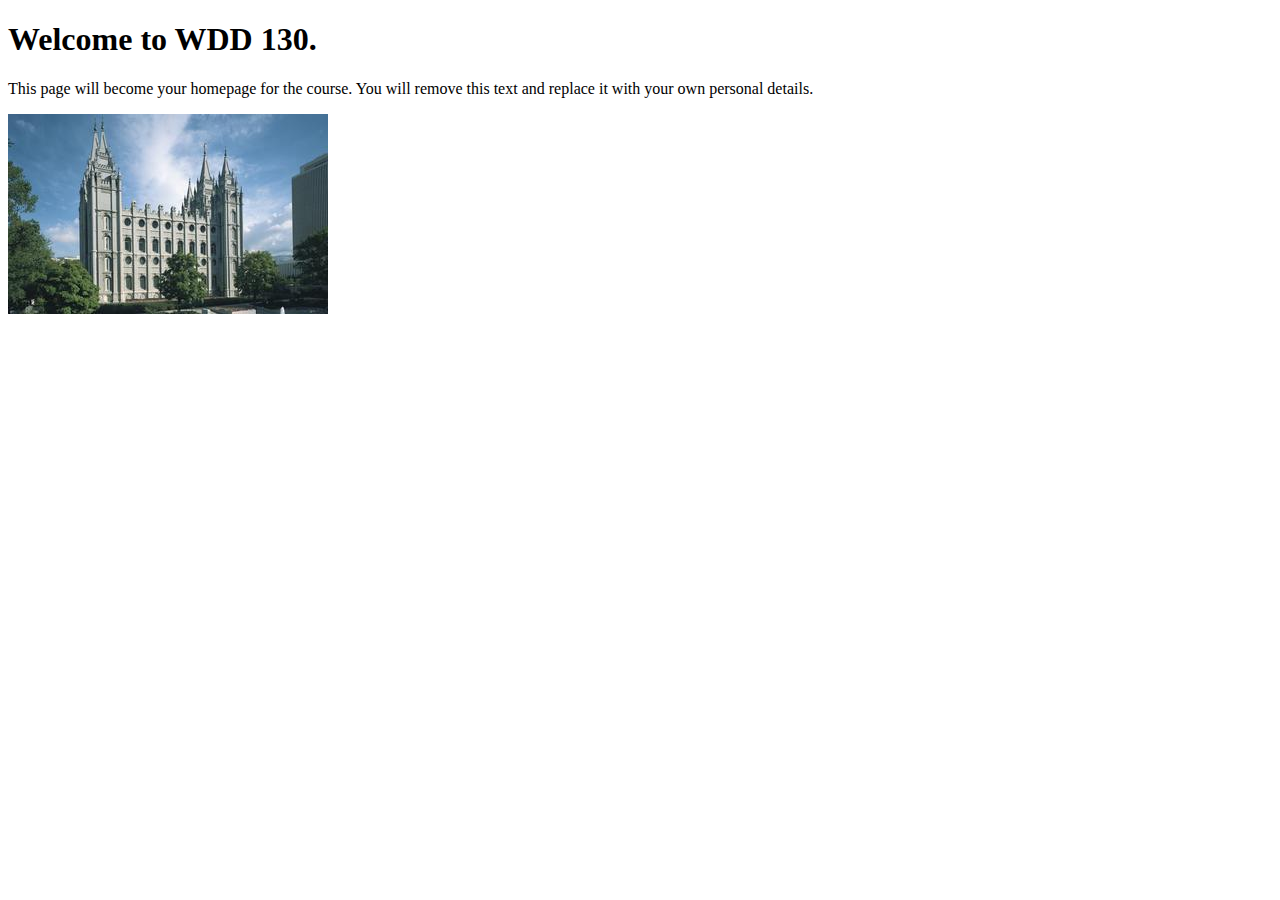
<file: index.html>
<!DOCTYPE html>
<html lang="en">
<head>
    <meta charset="UTF-8">
    <meta name="viewport" content="width=device-width, initial-scale=1.0">
    <title>WDD 130 | Personal Homepage</title>
</head>
<body>
    <h1>Welcome to WDD 130.</h1>
    <p>This page will become your homepage for the course. You will remove this text and replace it with your own personal details.</p>

    <img src="images/salt-lake-temple.jpg" alt="The Salt Lake Temple.">
</body>
</html>
</file>
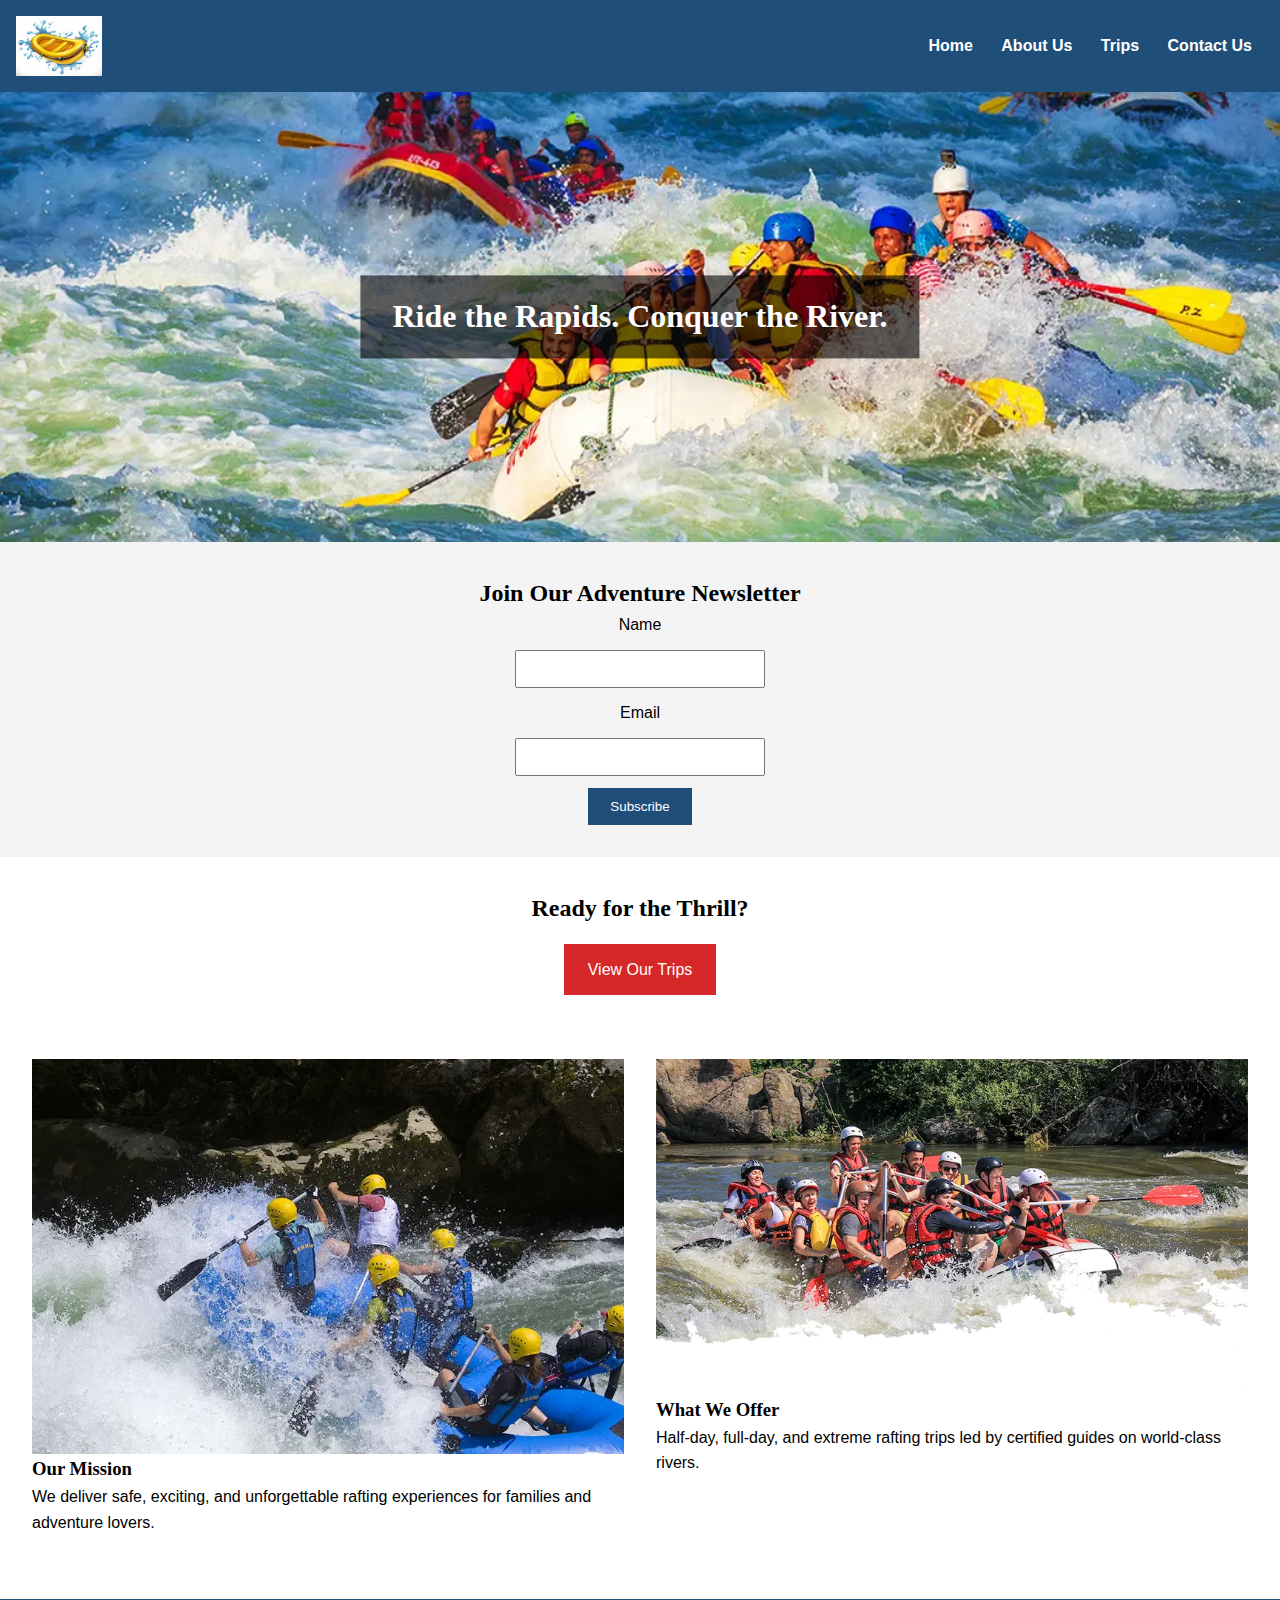
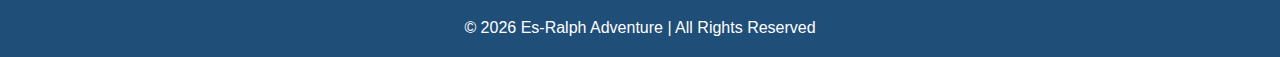
<file: wwr/index.html>
<!DOCTYPE html>
<html lang="en">

<head>
    <meta charset="UTF-8">
    <meta name="description" content="Experience thrilling white water rafting adventures with expert guides in Ghana.">
    <meta name="viewport" content="width=device-width, initial-scale=1.0">
    <title>Home | Es-Ralph Adventure</title>
    <link rel="stylesheet" href="styles/rafting.css">
</head>

<body>

    <header>
        <img src="images/logo.webp" alt="Es-Ralph Adventure Logo">
        <nav>
            <a href="index.html">Home</a>
            <a href="about.html">About Us</a>
            <a href="trips.html">Trips</a>
            <a href="contact.html">Contact Us</a>
        </nav>
    </header>

    <main>

        <section class="hero">
            <img src="images/adventure.webp" alt="White water rafting team riding rapids">
            <h1>Ride the Rapids. Conquer the River.</h1>
        </section>

        <section class="newsletter">
            <h2>Join Our Adventure Newsletter</h2>
            <form action="#" method="post">
                <label for="name">Name</label>
                <input type="text" id="name" name="name" required>

                <label for="email">Email</label>
                <input type="email" id="email" name="email" required>

                <button type="submit">Subscribe</button>
            </form>
        </section>

        <section class="cta">
            <h2>Ready for the Thrill?</h2>
            <a href="trips.html" class="btn">View Our Trips</a>
        </section>

        <section class="grid-content">
            <div>
                <img src="images/adventure4.webp" alt="Professional rafting team paddling">
                <h3>Our Mission</h3>
                <p>We deliver safe, exciting, and unforgettable rafting experiences for families and adventure lovers.
                </p>
            </div>

            <div>
                <img src="images/adventure5.webp" alt="Rafting through scenic river valley">
                <h3>What We Offer</h3>
                <p>Half-day, full-day, and extreme rafting trips led by certified guides on world-class rivers.</p>
            </div>
        </section>

    </main>

    <footer>
        <p>&copy; 2026 Es-Ralph Adventure | All Rights Reserved</p>
    </footer>

</body>

</html>
</file>
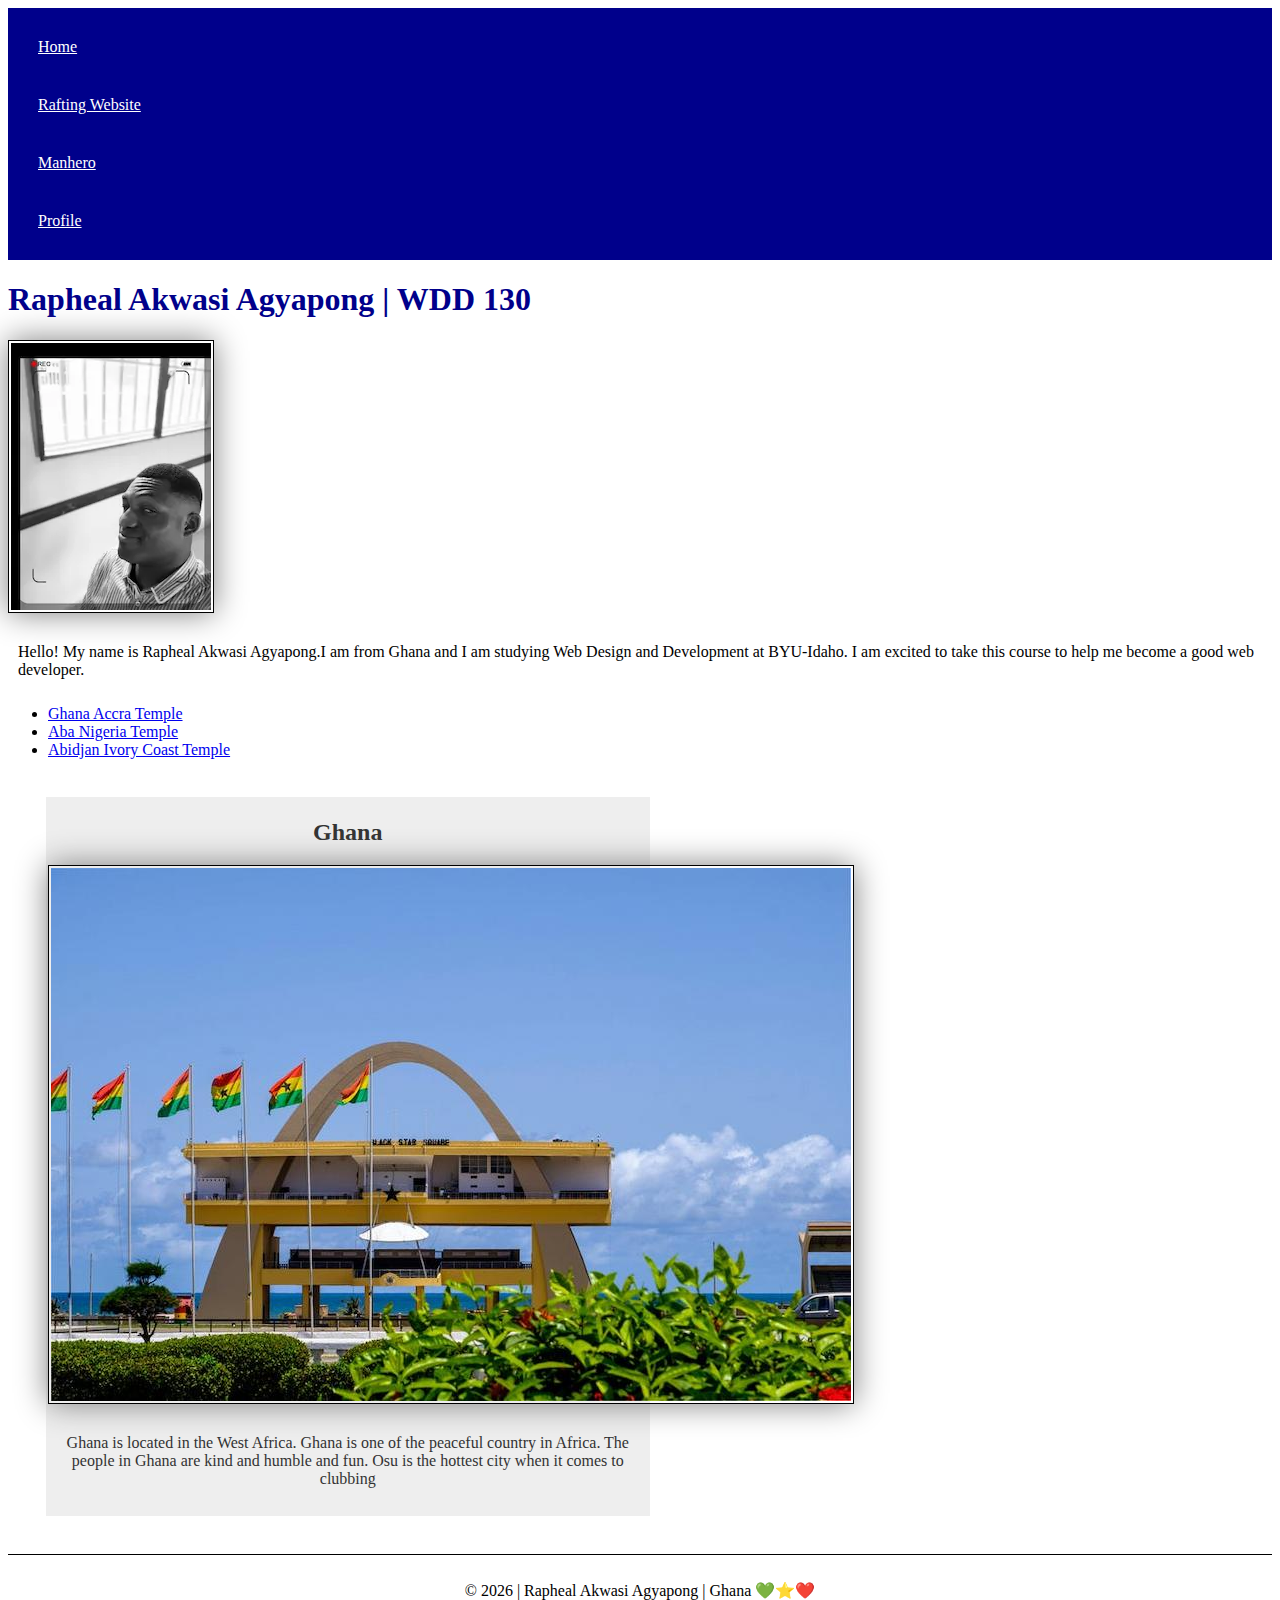
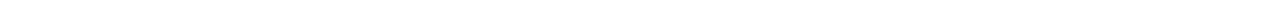
<file: Practicals.html>
<!--24 January 2026-->
<!DOCTYPE html>
<html lang="en">

<head>
    <meta charset="UTF-8">
    <meta name="viewport" content="width=device-width, initial-scale=1.0">
    <title>Rapheal Akwasi Agyapong | WDD 130</title>
    <meta name="description" content="Rapheal Akwasi Agyapong's BYU-Idaho WDD130 course home page">
    <meta name="author" content="Rapheal Akwasi Agyapong">
    <link rel="stylesheet" href="styles/styles.css">
</head>

<body>
    <header>
        <nav>
            <a href="#">Home</a>
            <a href="wwr/">Rafting Website</a>
            <a href="wwr/site-plan-rafting.html">Manhero</a>
            <a href="https://linkedin.com">Profile</a>
        </nav>
    </header>

    <div class="grid">

        <main>
            <h1>Rapheal Akwasi Agyapong | WDD 130</h1>
            <img src="images/profile.webp" alt="Hello, My name is Rapheal Akwasi Agyapong">
            <p>Hello! My name is Rapheal Akwasi Agyapong.I am from Ghana and I am studying Web Design and Development at
                BYU-Idaho.
                I am excited to take this course to help me become a good web developer.</p>
            <ul class="box indent">
                <li><a href="https://www.churchofjesuschrist.org/imgs/7cf8e8b9e5a5a1f379d4e2c9bc2166f9c6007aca/full/640%2C/0/default"
                        target="_blank">Ghana Accra Temple</a>
                </li>
                <li><a href="https://www.churchofjesuschrist.org/imgs/7210c09be95c4474772ae52e5f31c23c08112784/full/500%2C/0/default"
                        target="_blank">Aba Nigeria Temple</a></li>
                <li><a href="https://www.churchofjesuschrist.org/imgs/bal80d1i45vz2eluh67xvxs09ep6p2m1lfv69t0q/full/500%2C/0/default"
                        target="_blank">Abidjan Ivory Coast Temple</a></li>
            </ul>
        </main>

        <aside class="box">
            <h2>Ghana</h2>
            <img src="images/ghana.jpg" alt="Country in West Africa">
            <p>Ghana is located in the West Africa. Ghana is one of the peaceful country in Africa. The people in Ghana
                are
                kind and humble and fun. Osu is the hottest city when it comes to clubbing </p>

        </aside>
    </div>
    <footer>
        <p>&copy; 2026 | Rapheal Akwasi Agyapong | Ghana 💚⭐❤️</p>
    </footer>
</body>

</html>
</file>
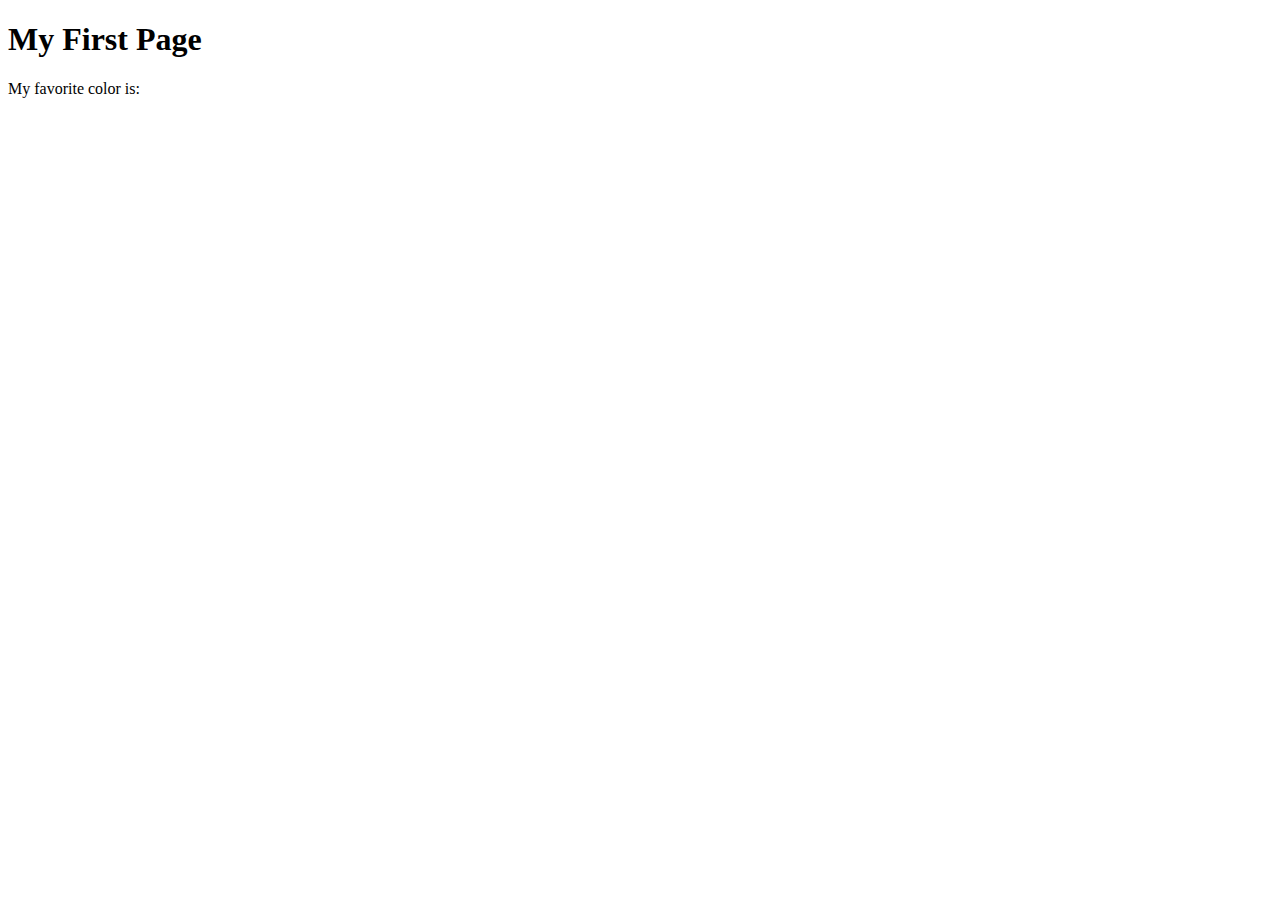
<file: week01/first-page.html>
<!DOCTYPE html>
<html lang="en">
<head>
    <meta charset="UTF-8">
    <meta name="viewport" content="width=device-width, initial-scale=1.0">
    <title>My First Page</title>
</head>
<body>
    <h1>My First Page</h1>
    <p>My favorite color is: </p>
</body>
</html>
</file>
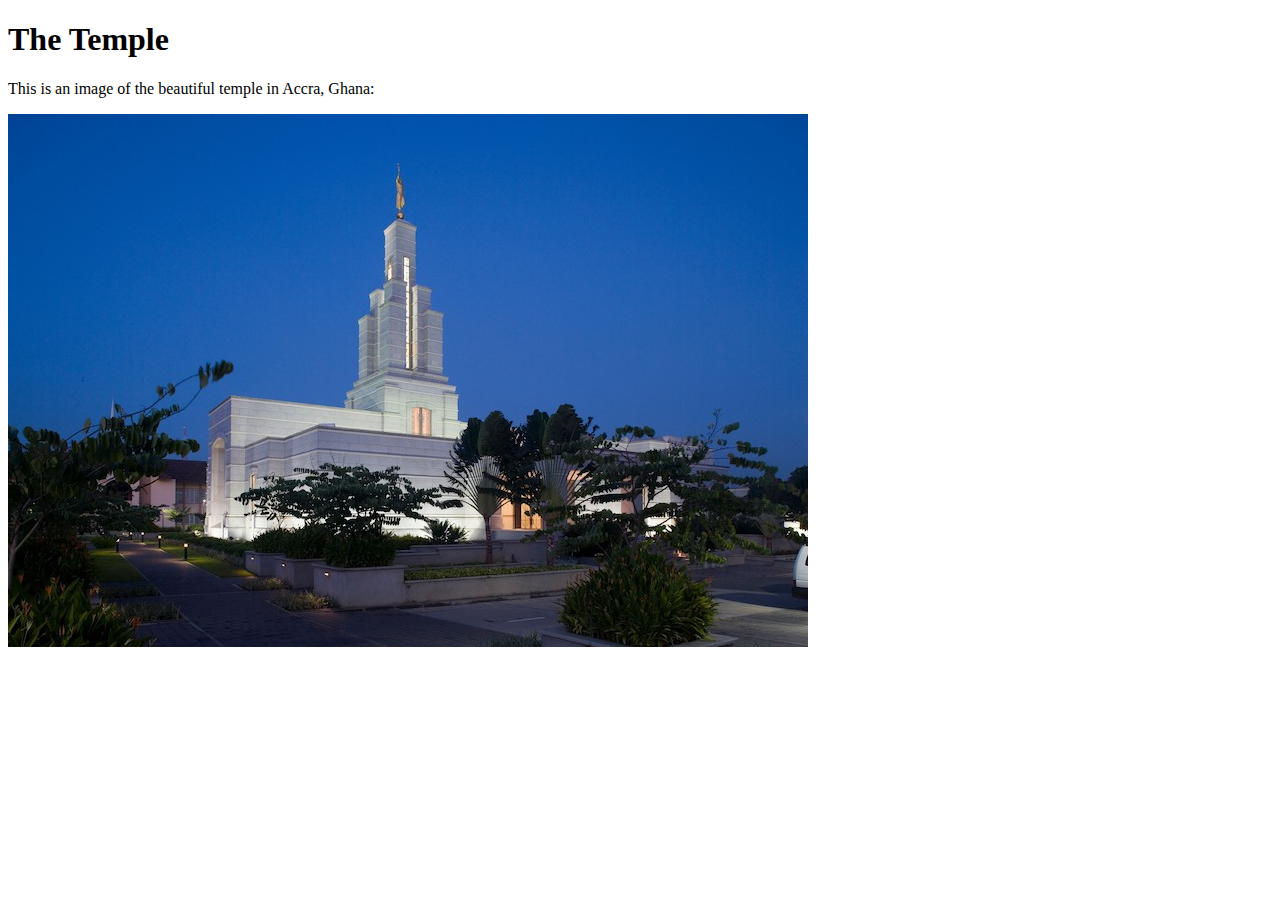
<file: week01/images-solution.html>
<!DOCTYPE html>
<html lang="en">
<head>
    <meta charset="UTF-8">
    <meta name="viewport" content="width=device-width, initial-scale=1.0">
    <title>Temple Image</title>
</head>
<body>
    <h1>The Temple</h1>
    <p>This is an image of the beautiful temple in Accra, Ghana:</p>
    <img src="images/temple-small.jpg" alt="The Accra Ghana Temple">
    
</body>
</html>
</file>
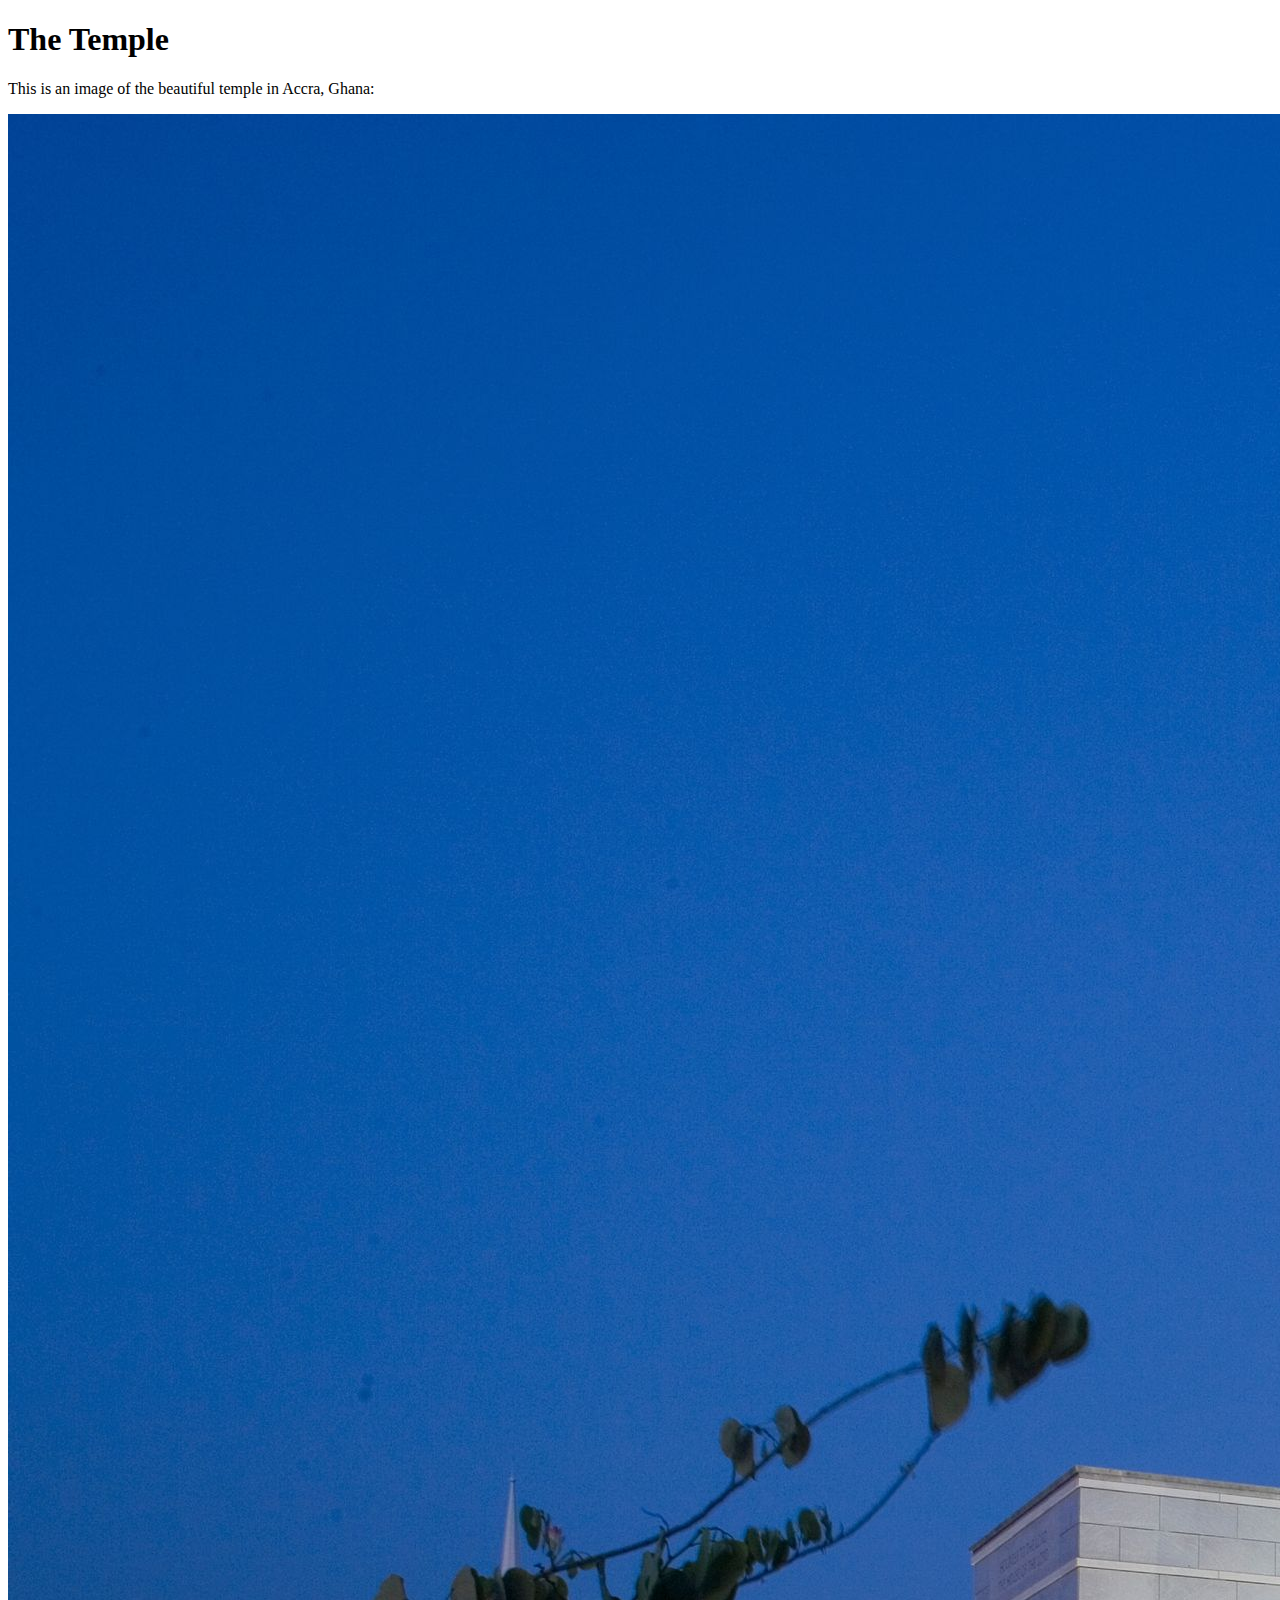
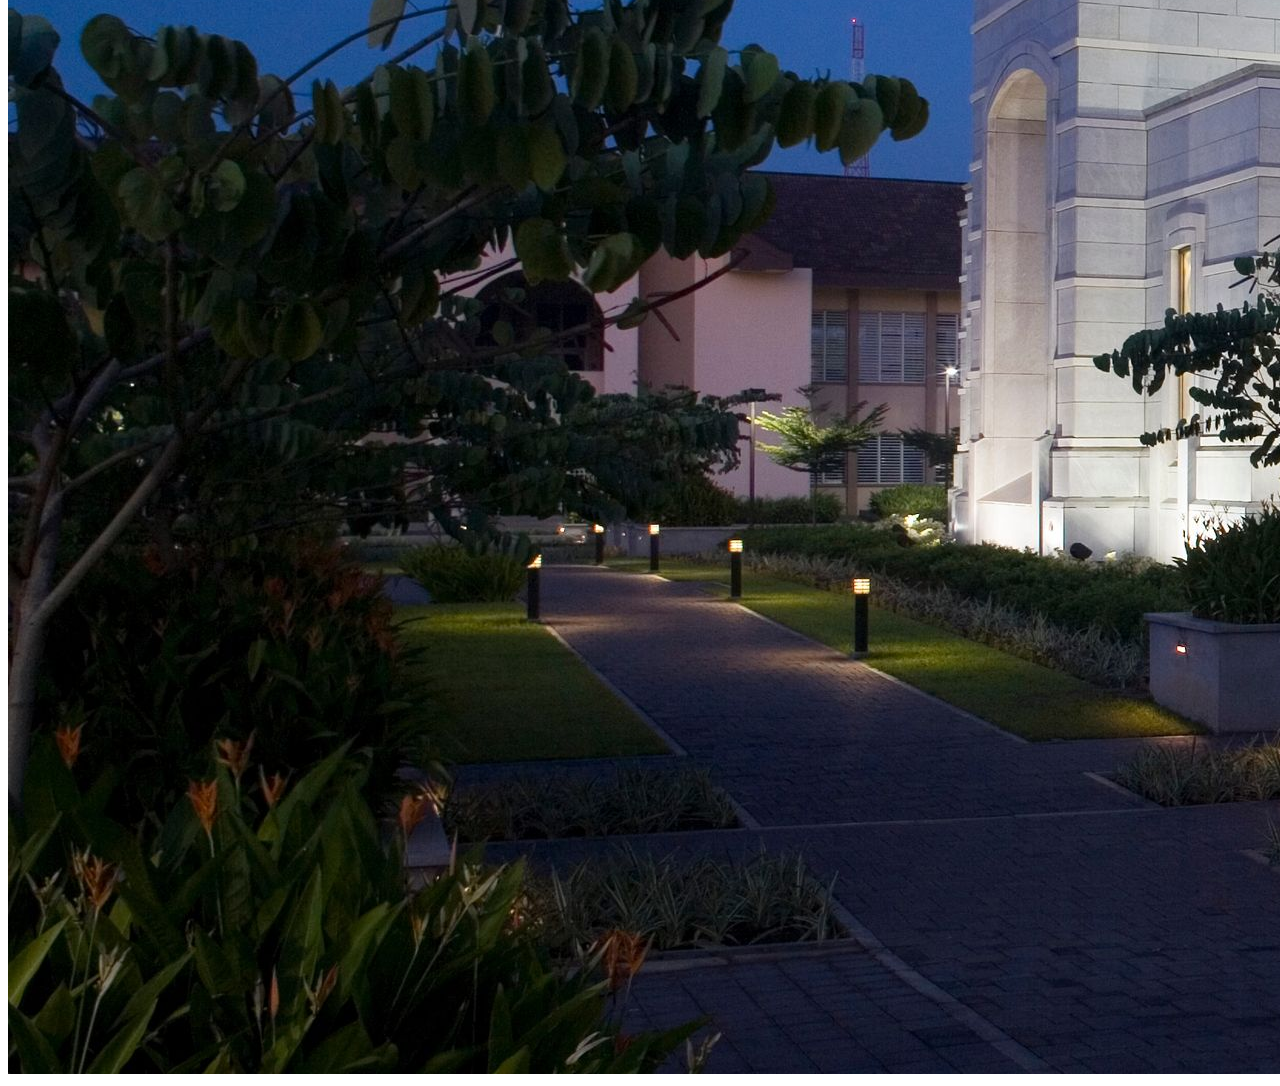
<file: week01/images.html>
<!DOCTYPE html>
<html lang="en">
<head>
    <meta charset="UTF-8">
    <meta name="viewport" content="width=device-width, initial-scale=1.0">
    <title>Temple Image</title>
</head>
<body>
    <h1>The Temple</h1>
    <p>This is an image of the beautiful temple in Accra, Ghana:</p>
    <img src="images/temple-large.jpeg" alt="The Accra Ghana Temple">
    
</body>
</html>
</file>
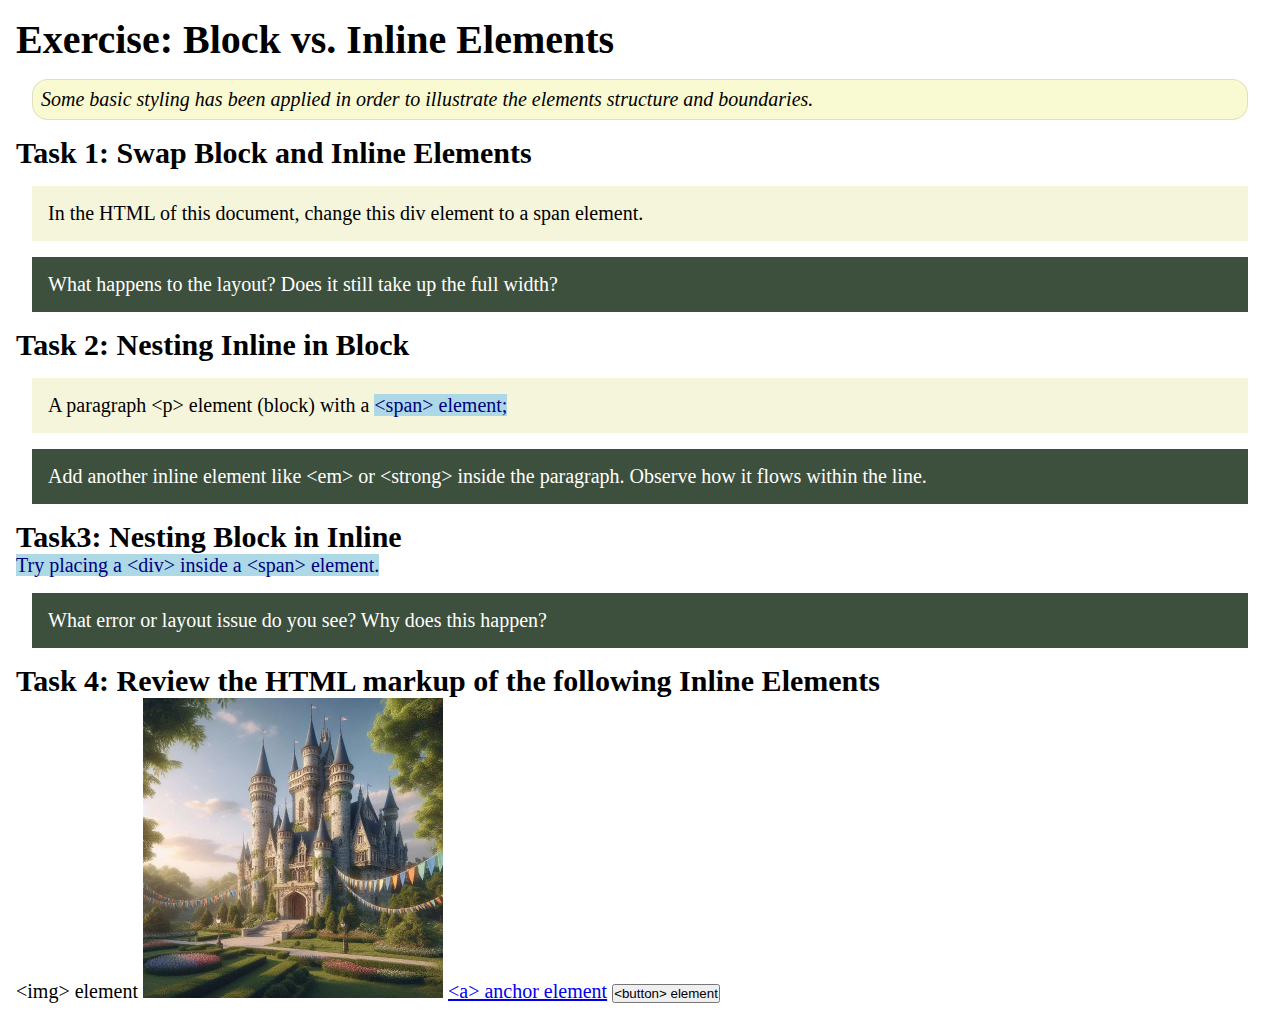
<file: week02/block-vs-inline.html>
<!DOCTYPE html>
<html lang="en">

<head>
    <meta charset="UTF-8">
    <meta name="viewport" content="width=device-width, initial-scale=1.0">
    <title>Exercise: Block vs. Inline Elements</title>
    <link rel="stylesheet" href="styles/block-vs-inline.css">
</head>

<body>
    <main>
        <h1>Exercise: Block vs. Inline Elements</h1>
        <p class="note">Some basic styling has been applied in order to illustrate the elements structure and
            boundaries.</p>

        <h2>Task 1: Swap Block and Inline Elements</h2>
        <div>In the HTML of this document, change this div element to a span element.</div>

        <p class="question">What happens to the layout? Does it still take up the full width?</p>

        <h2>Task 2: Nesting Inline in Block</h2>
        <p>A paragraph &lt;p&gt; element (block) with a <span>&lt;span&gt; element;</span></p>
        <p class="question">Add another inline element like &lt;em&gt; or &lt;strong&gt; inside the paragraph. Observe
            how it flows within the line.</p>

        <h2>Task3: Nesting Block in Inline</h2>
        <span>Try placing a &lt;div&gt; inside a &lt;span&gt; element.</span>
            <p class="question">What error or layout issue do you see? Why does this happen?</p>


            <h2>Task 4: Review the HTML markup of the following Inline Elements</h2>
        &lt;img&gt; element
        <img src="images/castle.webp" alt="placeholder image (images are inline)" width="300" height="300">
        <a href="https://churchofjesuschrist.org">&lt;a&gt; anchor element</a>
        <button type="button">&lt;button&gt; element</button>
    </main>
</body>

</html>
</file>
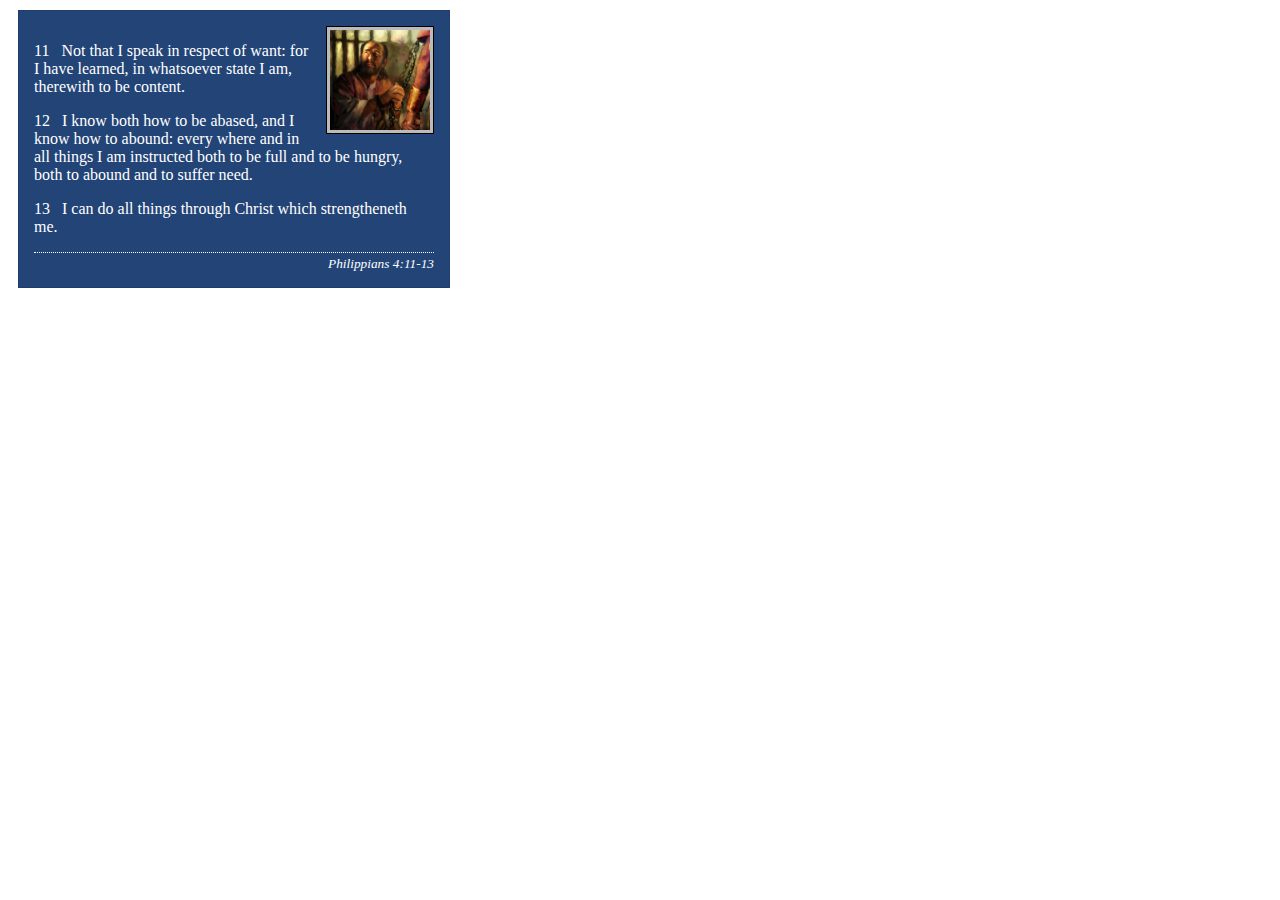
<file: week02/box-model-solution.html>
<!DOCTYPE html>
<html lang="en">
<head>
    <meta charset="UTF-8">
    <meta name="viewport" content="width=device-width, initial-scale=1.0">
    <title>Box Model Activity</title>
    <link rel="stylesheet" href="styles/box-model-solution.css">
</head>
<body>
    <main>
        <div class="callout">
            <img src="images/apostle-paul-imprisoned.webp" alt="Paul the Apostle - Imprisoned in Rome" width="200" height="200">
            <blockquote>
                <p>11 &nbsp; Not that I speak in respect of want: for I have learned, in whatsoever state I am, therewith to be content.</p>
                <p>12 &nbsp; I know both how to be abased, and I know how to abound: every where and in all things I am instructed both to be full and to be hungry, both to abound and to suffer need.</p>
                <p>13 &nbsp; I can do all things through Christ which strengtheneth me.</p>
            </blockquote>
            <cite>Philippians 4:11-13</cite>
        </div>
    </main>
</body>
</html>
</file>
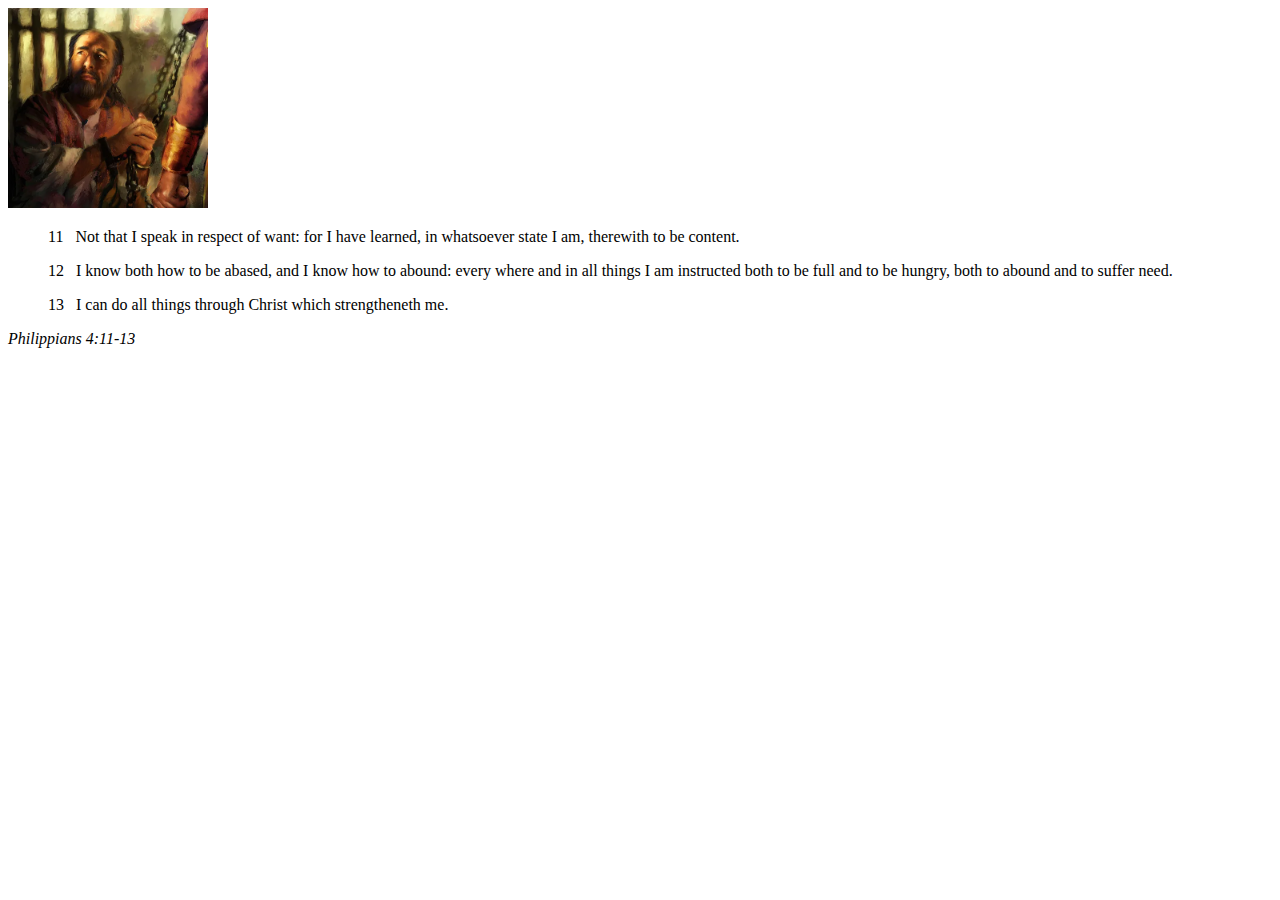
<file: week02/box-model.html>
<!DOCTYPE html>
<html lang="en">
<head>
    <meta charset="UTF-8">
    <meta name="viewport" content="width=device-width, initial-scale=1.0">
    <title>Box Model Activity</title>
</head>
<body>
    <main>
        <div class="callout">
            <img src="images/apostle-paul-imprisoned.webp" alt="Paul the Apostle - Imprisoned in Rome" width="200" height="200">
            <blockquote>
                <p>11 &nbsp; Not that I speak in respect of want: for I have learned, in whatsoever state I am, therewith to be content.</p>
                <p>12 &nbsp; I know both how to be abased, and I know how to abound: every where and in all things I am instructed both to be full and to be hungry, both to abound and to suffer need.</p>
                <p>13 &nbsp; I can do all things through Christ which strengtheneth me.</p>
            </blockquote>
            <cite>Philippians 4:11-13</cite>
        </div>
    </main>
</body>
</html>
</file>
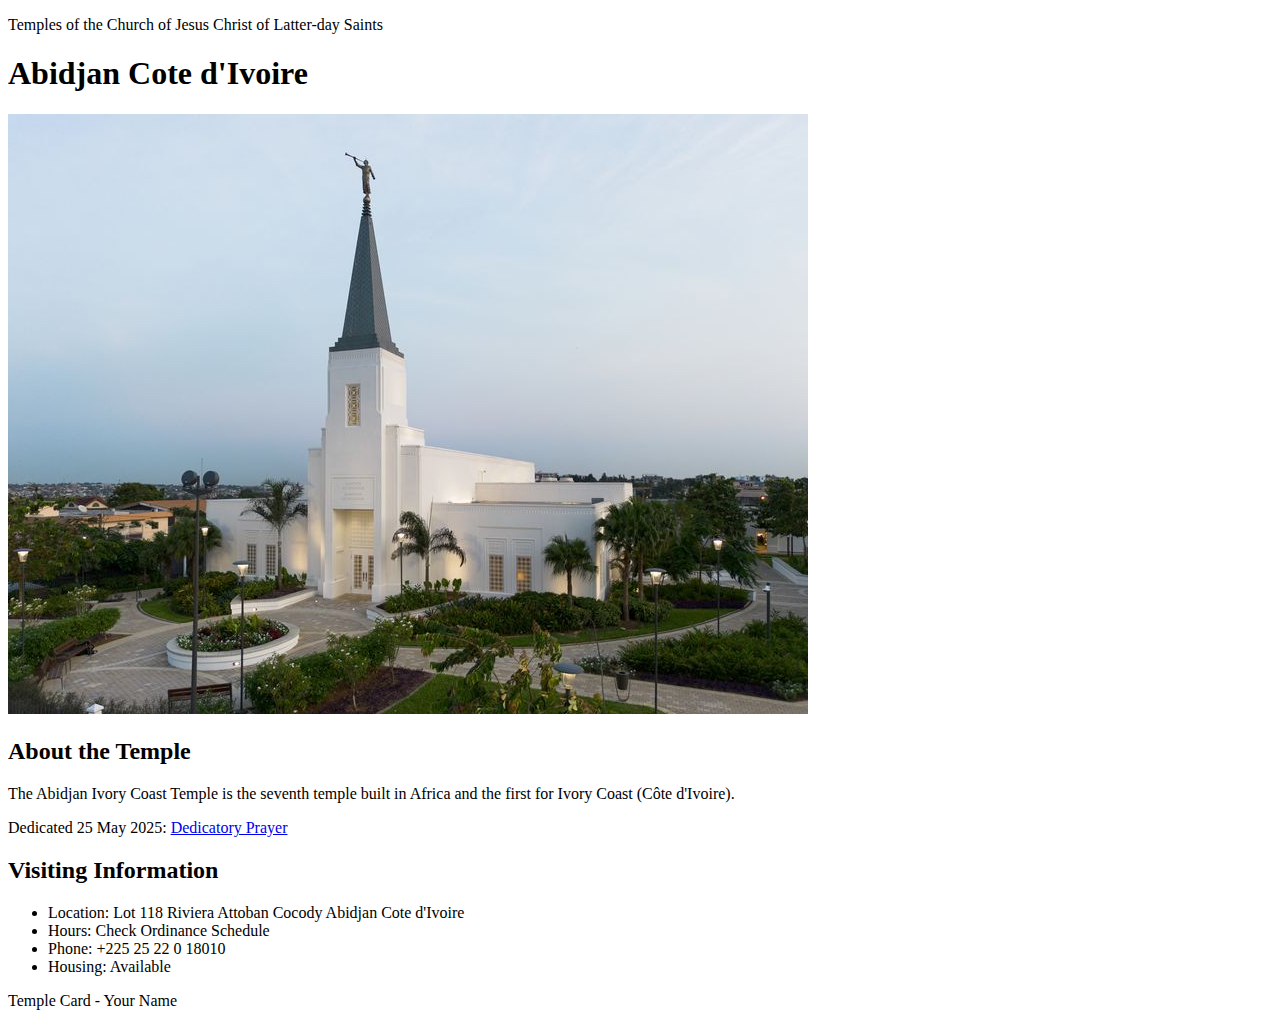
<file: week02/temple.html>
<!DOCTYPE html>
<html lang="en">

<head>
    <meta charset="UTF-8">
    <meta name="viewport" content="width=device-width, initial-scale=1.0">
    <title>Temple Card - Abidjan Cote d'Ivoire</title>
</head>

<body>
    <header>
        <p>Temples of the Church of Jesus Christ of Latter-day Saints</p>
    </header>
    <main>
        <h1>Abidjan Cote d'Ivoire</h1>
        <picture>
            <img src="images/abidjan-ivory-coast.jpeg" alt="Abidjan Cote d'Ivoire Temple">
        </picture>
        <section>
            <h2>About the Temple</h2>
            <p>The Abidjan Ivory Coast Temple is the seventh temple built in Africa and the first for Ivory Coast (Côte
                d'Ivoire).</p>
            <p>Dedicated 25 May 2025: <a
                    href="https://www.churchofjesuschrist.org/temples/dedicatory-prayer/abidjan-ivory-coast-temple/2025-05-25?lang=eng"
                    target="_blank" rel="noopener noreferrer">Dedicatory Prayer</a></p>
        </section>
        <section>
            <h2>Visiting Information</h2>
            <ul>
                <li>Location: Lot 118 Riviera Attoban Cocody Abidjan Cote d'Ivoire</li>
                <li>Hours: Check Ordinance Schedule</li>
                <li>Phone: +225 25 22 0 18010</li>
                <li>Housing: Available</li>
            </ul>
        </section>
    </main>
    <footer>
        <p>Temple Card - Your Name</p>
    </footer>
</body>

</html>
</file>
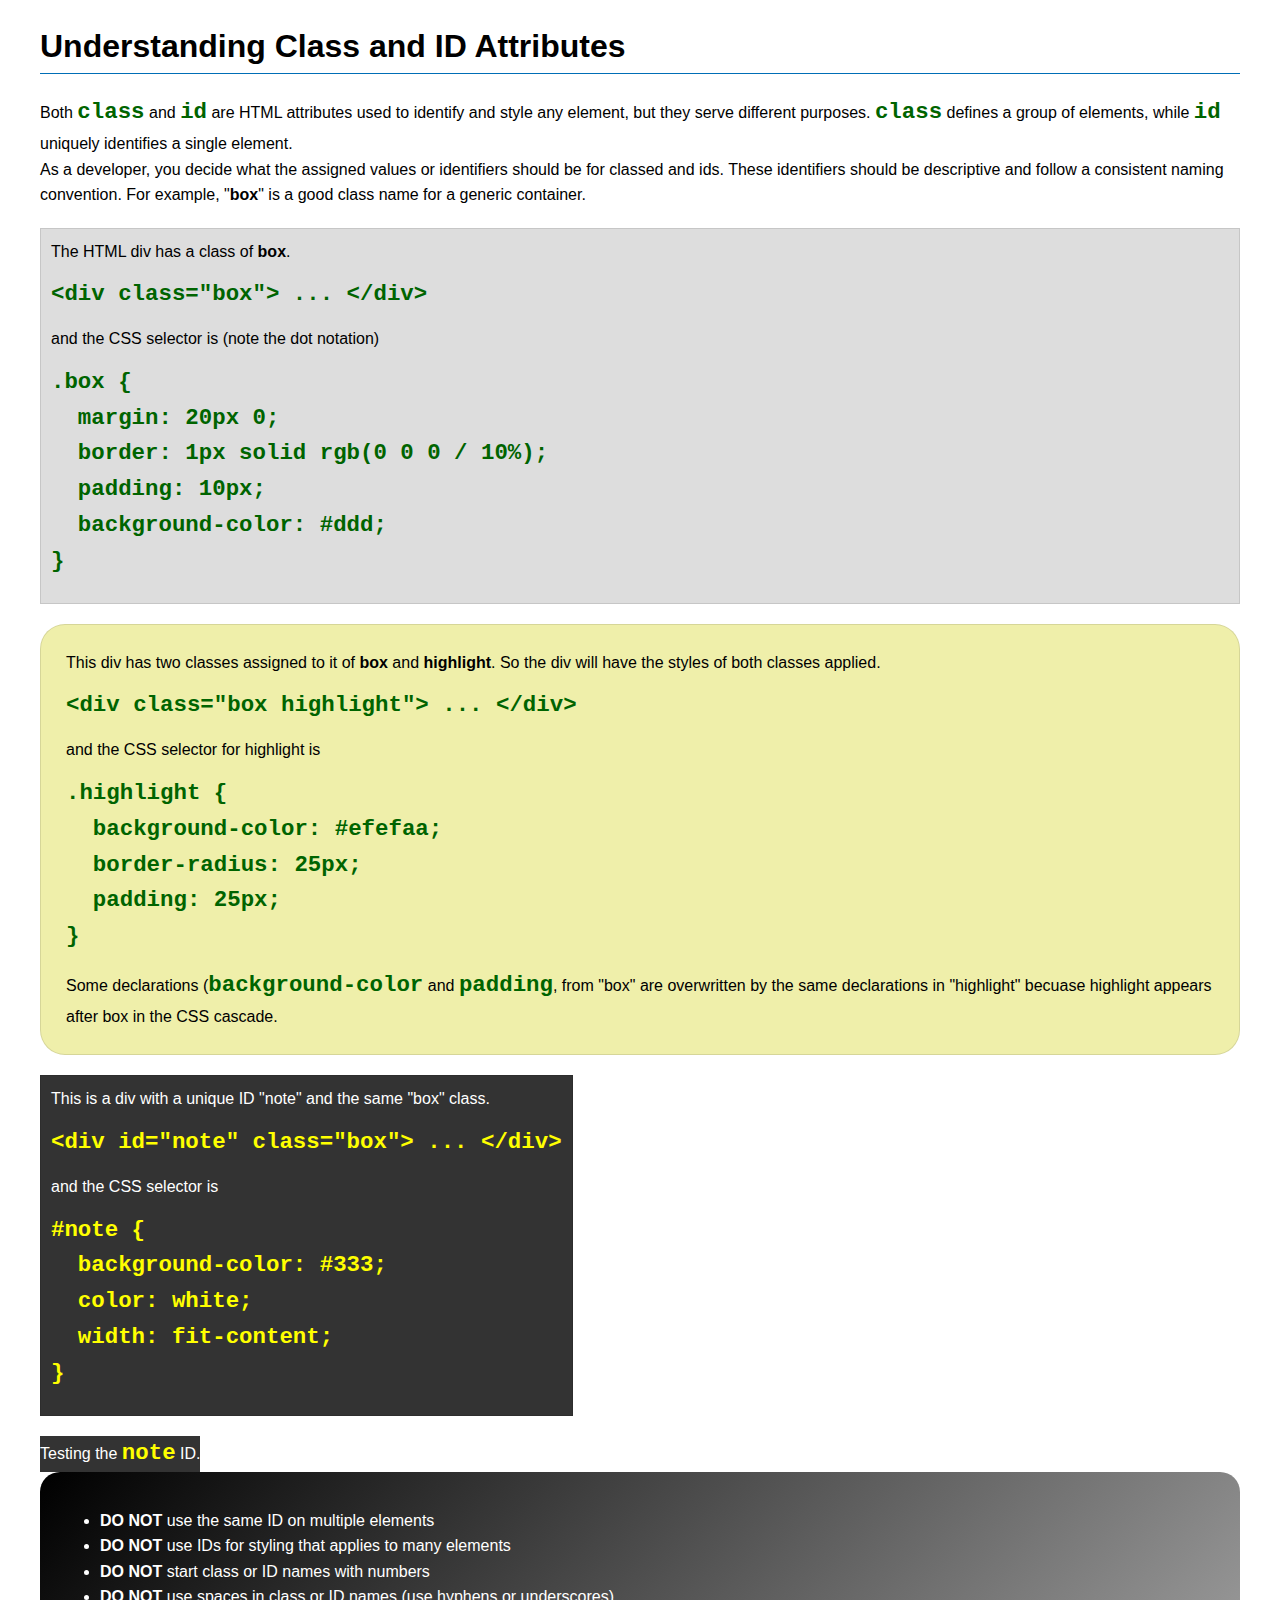
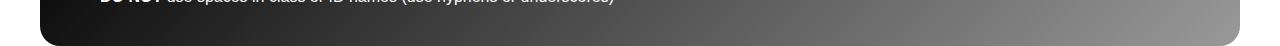
<file: week03/class-and-id.html>
<!DOCTYPE html>
<html lang="en">

<head>
    <meta charset="UTF-8">
    <meta name="viewport" content="width=device-width, initial-scale=1.0">
    <title>Class vs ID Attributes</title>
    <link rel="stylesheet" href="styles/class-and-id.css">
</head>

<body>
    <h1>Understanding Class and ID Attributes</h1>
    <p>Both <code>class</code> and <code>id</code> are HTML attributes used to identify and style any element, but they
        serve different purposes. <code>class</code> defines a group of elements, while <code>id</code> uniquely
        identifies a single element.</p>
    <p>As a developer, you decide what the assigned values or identifiers should be for classed and ids. These
        identifiers should be
        descriptive and follow a consistent naming convention. For example, "<strong>box</strong>" is a good class name
        for a generic container.</p>
    <div class="box">
        <p>The HTML div has a class of <strong>box</strong>.</p>
        <pre><code class="html">&lt;div class="box"&gt; ... &lt;/div&gt;</code></pre>
        and the CSS selector is (note the dot notation)
        <pre><code class="css">.box {
  margin: 20px 0;
  border: 1px solid rgb(0 0 0 / 10%);
  padding: 10px;
  background-color: #ddd; 
}</code></pre>
    </div>

    <div class="box highlight">
        <p>This div has two classes assigned to it of <strong>box</strong> and <strong>highlight</strong>. So the div
            will have the styles of both classes applied.</p>
        <pre><code class="html">&lt;div class="box highlight"&gt; ... &lt;/div&gt;</code></pre>
        and the CSS selector for highlight is
        <pre><code class="css">.highlight {
  background-color: #efefaa;
  border-radius: 25px;
  padding: 25px;
}</code></pre>
<p>Some declarations (<code>background-color</code> and <code>padding</code>, from "box" are overwritten by the same declarations in "highlight" becuase highlight appears after box in the CSS cascade.</p>
    </div>

    <div id="note" class="box">
        <p>This is a div with a unique ID "note" and the same "box" class.</p>
        <pre><code class="html">&lt;div id="note" class="box"&gt; ... &lt;/div&gt;</code></pre>
        and the CSS selector is
        <pre><code class="css">#note {
  background-color: #333;
  color: white;
  width: fit-content;
}</code></pre>
    </div>

    <div id="note">
        <p>Testing the <code>note</code> ID.</p>
    </div>

    <section id="best-practice">
        <ul>
            <li><strong>DO NOT</strong> use the same ID on multiple elements</li>
            <li><strong>DO NOT</strong> use IDs for styling that applies to many elements</li>
            <li><strong>DO NOT</strong> start class or ID names with numbers</li>
            <li><strong>DO NOT</strong> use spaces in class or ID names (use hyphens or underscores)</li>
        </ul>
    </section>




</body>

</html>
</file>
<file: styles/styles.css>
nav{
    background-color: darkblue;
    padding: 10px;

}

nav a{
    color: white;
    display: block;
    padding: 20px;
}

h1{
    color: darkblue;
}

img{
    width: 150;
    height: auto;
    border: 1px solid black;
    padding: 2px;
    box-shadow: 0 0 30px grey;
}
 p{
    padding: 10px;
 }

 aside{
    width: 600px;
    margin: 1cm;
    border: 1px solid rgba;
    padding: 2px;
    background-color: #eee;
    color: #333;
    text-align: center;
 }

 aside img{
    width: 200;
    height: auto;
 }

 footer{
    margin-top: 1em;
    border-top: 1px solid #000;
    text-align: center;
 }
</file>
<file: week02/styles/block-vs-inline.css>
* {
    margin: 0;
    padding: 0;
}

body {
    font-size: 20px;
    margin: 1rem;
}

p,
div {
    background-color: beige;
    margin: 1rem;
    padding: 1rem;
}

span {
    color: navy;
    background-color: lightblue;
}

code {
    margin: 0;
    padding: 0;
    color: green;
    font-size: 1.2rem;
}

.note {
    font-style: italic;
    background-color: lightgoldenrodyellow;
    border-radius: 1rem;
    border: 1px solid rgb(0 0 0 / 10%);
    margin: 1rem;
    padding: .5rem;
}

.question {
    background-color: #3d503d;
    color: #fff;
}
</file>
<file: week02/styles/box-model-solution.css>
.callout {
    max-width: 400px;
    margin: 10px;
    border: 1px solid rgba(0, 0, 0, .1);
    padding: 15px;
    background-color: #247;
    color: #fff;
}

.callout img {
    float: right;
    margin: 0 0 10px 15px;
    border: 1px solid #000;
    padding: 3px;
    background-color: #bbb;
    width: 100px;
    height: auto;

}

blockquote {
    margin: 0;
}

cite {
    display: block;
    border-top: 1px dotted #fff;
    padding-top: 3px;
    text-align: right;
    font-size: smaller;
}
</file>
<file: week03/styles/class-and-id.css>
body {
    font-family: Arial, sans-serif;
    line-height: 1.6;
    margin: 0;
    padding: 0 40px;
}

h1 {
    border-bottom: 1px solid rgb(0 110 182);
    padding-bottom: 0;
}



p {
    margin: 0;
}

code {
    color: darkgreen;
    font-weight: 700;
    font-size: 1.4rem;
}

/* Class examples - can be reused */

.box {
    margin: 20px 0;
    border: 1px solid rgb(0 0 0 / 10%);
    padding: 10px;
    background-color: #ddd; /* this is shorthand for #dddddd */
}

.highlight {
    background-color: #efefaa;
    border-radius: 25px;
    padding: 25px;
}

/* ID examples - should be unique */

#note {
    background-color: #333;
    color: white;
    width: fit-content;
}

#note code {
    color: yellow;
}

#best-practice {
    background: linear-gradient(135deg, #000 0%, #999 100%);
    color: white;
    border-radius: 20px;
    padding: 20px
}
</file>
<file: wwr/styles/rafting.css>
/* RESET */
* {
  margin: 0;
  padding: 0;
  box-sizing: border-box;
}

/* VARIABLES */
:root {
  --primary: #1f4e79;
  --accent: #d62828;
  --light: #ffffff;
  --dark: #000000;
  --overlay: rgba(0,0,0,0.6);
}

/* BASE */
body {
  font-family: Arial, Helvetica, sans-serif;
  line-height: 1.6;
  color: var(--dark);
}

h1, h2, h3 {
  font-family: "Times New Roman", Georgia, serif;
}

img {
  max-width: 100%;
  display: block;
}

/* HEADER */
header {
  display: flex;
  justify-content: space-between;
  align-items: center;
  background: var(--primary);
  padding: 1rem;
}

header img {
  height: 60px;
}

nav a {
  color: var(--light);
  text-decoration: none;
  margin: 0 0.75rem;
  font-weight: bold;
}

nav a:hover {
  text-decoration: underline;
}

/* HERO */
.hero {
  position: relative;
}

.hero img {
  height: 450px;
  object-fit: cover;
  width: 100%;
}

.hero h1 {
  position: absolute;
  top: 50%;
  left: 50%;
  transform: translate(-50%, -50%);
  background: var(--overlay);
  color: var(--light);
  padding: 1rem 2rem;
  text-align: center;
}

/* NEWSLETTER */
.newsletter {
  padding: 2rem;
  text-align: center;
  background: #f4f4f4;
}

.newsletter form {
  display: flex;
  flex-direction: column;
  align-items: center;
  gap: 0.75rem;
}

.newsletter input {
  padding: 0.6rem;
  width: 250px;
}

button {
  padding: 0.7rem 1.4rem;
  background: var(--primary);
  color: var(--light);
  border: none;
  cursor: pointer;
}

button:hover {
  opacity: 0.9;
}

/* CTA */
.cta {
  text-align: center;
  padding: 2rem;
}

.btn {
  display: inline-block;
  background: var(--accent);
  color: white;
  padding: 0.8rem 1.5rem;
  text-decoration: none;
  margin-top: 1rem;
}

/* GRID CONTENT */
.grid-content,
.trip-grid,
.contact-grid {
  display: grid;
  gap: 2rem;
  padding: 2rem;
}

.grid-content {
  grid-template-columns: repeat(2, 1fr);
}

.trip-grid {
  grid-template-columns: repeat(3, 1fr);
}

.contact-grid {
  grid-template-columns: 1fr 1fr;
}

/* TABLE */
.trip-table {
  padding: 2rem;
}

table {
  width: 100%;
  border-collapse: collapse;
}

th, td {
  border: 1px solid #333;
  padding: 0.75rem;
  text-align: center;
}

/* CONTACT */
.contact-form {
  display: flex;
  flex-direction: column;
  gap: 1rem;
}

.contact-form input,
.contact-form textarea {
  padding: 0.6rem;
}

/* ADVENTURES */
.adventures {
  display: grid;
  grid-template-columns: repeat(auto-fit, minmax(180px, 1fr));
  gap: 1.5rem;
  padding: 2rem;
  text-align: center;
}

/* FOOTER */
footer {
  background: var(--primary);
  color: white;
  text-align: center;
  padding: 1rem;
  margin-top: 2rem;
}

/* RESPONSIVE */
@media (max-width: 768px) {
  .grid-content,
  .trip-grid,
  .contact-grid {
    grid-template-columns: 1fr;
  }

  .hero img {
    height: 300px;
  }
}
</file>
